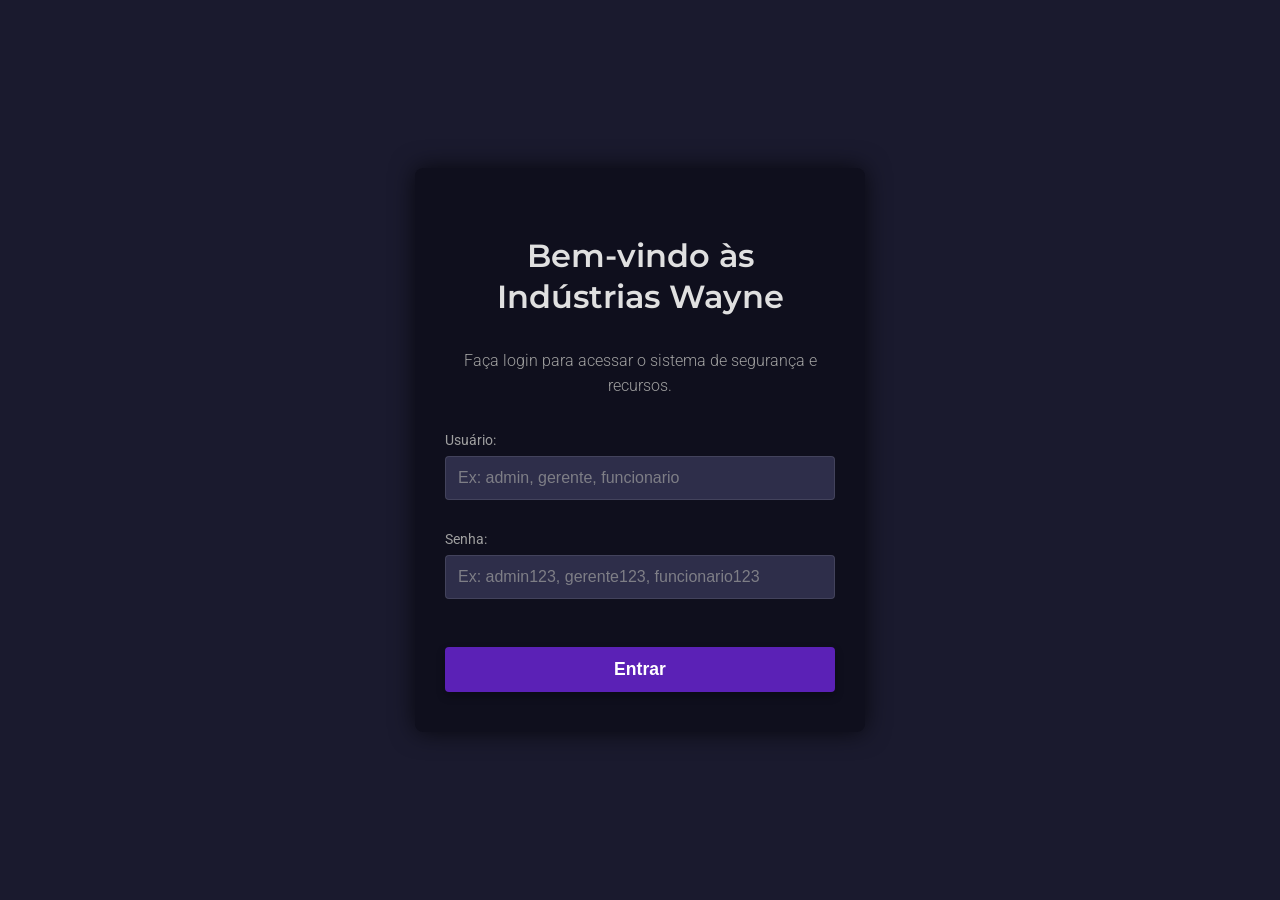
<file: frontend/public/index.html>
<!DOCTYPE html>
<html lang="pt-BR">
<head>
    <meta charset="UTF-8">
    <meta name="viewport" content="width=device-width, initial-scale=1.0">
    <title>Indústrias Wayne - Login</title>
    <link rel="stylesheet" href="css/style.css">
    <link rel="icon" href="data:image/svg+xml,%3Csvg xmlns='http://www.w3.org/2000/svg' viewBox='0 0 24 24' fill='%235B21B6'%3E%3Cpath d='M12 2C6.48 2 2 6.48 2 12s4.48 10 10 10 10-4.48 10-10S17.52 2 12 2zm-1 15h2v-6h-2v6zm0-8h2V7h-2v2z'/%3E%3C/svg%3E">
</head>
<body>
    <main>
        <div class="container auth-container">
            <h2>Bem-vindo às Indústrias Wayne</h2>
            <p style="color: var(--color-text-medium); margin-bottom: var(--spacing-lg);">Faça login para acessar o sistema de segurança e recursos.</p>
            <form id="loginForm">
                <div class="form-group">
                    <label for="username">Usuário:</label>
                    <input type="text" id="username" name="username" required placeholder="Ex: admin, gerente, funcionario">
                </div>

                <div class="form-group">
                    <label for="password">Senha:</label>
                    <input type="password" id="password" name="password" required placeholder="Ex: admin123, gerente123, funcionario123">
                </div>

                <button type="submit">Entrar</button>
            </form>
            <div id="message" class="message hidden" role="alert" aria-live="polite"></div>
        </div>
    </main>
    <script src="js/auth.js"></script>
</body>
</html>
</file>
<file: frontend/public/css/style.css>
@import url('https://fonts.googleapis.com/css2?family=Montserrat:wght@400;600;700&family=Roboto:wght@300;400;500;700&display=swap');


:root {
    --color-background-darkest: #0a0a1a; 
    --color-background-dark: #1a1a2e; 
    --color-surface-dark: #0f0f1d; 
    --color-surface-medium: #2e2e4a; 
    --color-surface-light: #4a4a6e; 

    --color-accent-primary: #5b21b6; 
    --color-accent-primary-hover: #6d28d9; 
    --color-accent-warning: #ffc107; 
    --color-accent-warning-hover: #e0a800;
    --color-accent-danger: #dc3545; 
    --color-accent-danger-hover: #c82333;
    --color-accent-info: #6c757d; 
    --color-accent-info-hover: #5a6268;

    --color-text-light: #e0e0e0; 
    --color-text-medium: #a0a0a0; 
    --color-text-dark: #333;

    --shadow-deep: 0 0 25px rgba(0, 0, 0, 0.7); 
    --shadow-medium: 0 4px 12px rgba(0, 0, 0, 0.4); 
    --border-subtle: 1px solid rgba(255, 255, 255, 0.1); 
    --border-main: 2px solid var(--color-surface-medium);

    --spacing-xxs: 4px;
    --spacing-xs: 8px;
    --spacing-sm: 12px;
    --spacing-md: 20px;
    --spacing-lg: 30px;
    --spacing-xl: 40px;
    --spacing-xxl: 60px;

    --border-radius-sm: 4px;
    --border-radius-md: 8px;
}

body {
    font-family: 'Roboto', sans-serif;
    margin: 0;
    padding: 0;
    background-color: var(--color-background-dark);
    color: var(--color-text-light);
    display: flex;
    flex-direction: column;
    min-height: 100vh;
    line-height: 1.6;
    font-weight: 300;
}

header {
    background-color: var(--color-surface-dark);
    padding: var(--spacing-md);
    text-align: center;
    border-bottom: var(--border-main);
    box-shadow: var(--shadow-medium);
    display: flex;
    flex-direction: column;
    align-items: center;
    justify-content: center;
}

header h1 {
    margin: 0 0 var(--spacing-md) 0;
    color: var(--color-text-light);
    font-family: 'Montserrat', sans-serif;
    font-weight: 700;
    font-size: 2.5em;
    letter-spacing: 0.05em;
}

.logout-container {
    width: 100%;
    text-align: center;
    margin-bottom: var(--spacing-md);
}

#logoutButton {
    background-color: var(--color-accent-info);
    color: white;
    padding: var(--spacing-xs) var(--spacing-sm);
    border: none;
    border-radius: var(--border-radius-sm);
    cursor: pointer;
    font-size: 0.9em;
    font-weight: 500; 
    transition: background-color 0.3s ease, transform 0.2s ease, box-shadow 0.3s ease;
    box-shadow: 0 2px 4px rgba(0, 0, 0, 0.2);
    display: inline-block; 
    margin-top: 0; 
}

#logoutButton:hover {
    background-color: var(--color-accent-info-hover);
    transform: scale(1.02);
}

nav {
    background-color: var(--color-surface-medium);
    padding: var(--spacing-sm) 0;
    text-align: center;
    box-shadow: 0 2px 8px rgba(0, 0, 0, 0.3);
    display: flex;
    justify-content: center;
    align-items: center;
    flex-wrap: wrap;
    width: 100%;
}

nav a {
    color: var(--color-text-light);
    text-decoration: none;
    padding: var(--spacing-sm) var(--spacing-md);
    margin: var(--spacing-xxs) var(--spacing-xs);
    border-radius: var(--border-radius-sm);
    transition: background-color 0.3s ease, color 0.3s ease;
    font-weight: 500;
    font-size: 1em;
}

nav a:hover,
nav a.active {
    background-color: var(--color-surface-light);
    color: white;
}

main {
    flex-grow: 1;
    padding: var(--spacing-lg) var(--spacing-md);
    display: flex;
    justify-content: center;
    align-items: flex-start;
}

.container {
    background-color: var(--color-surface-dark);
    padding: var(--spacing-lg);
    border-radius: var(--border-radius-md);
    box-shadow: var(--shadow-deep);
    width: 100%;
    max-width: 1000px;
    box-sizing: border-box;
    animation: fadeIn 0.8s ease-out;
}

@keyframes fadeIn {
    from { opacity: 0; transform: translateY(20px); }
    to { opacity: 1; transform: translateY(0); }
}

.auth-container {
    max-width: 450px;
    text-align: center;
    margin: auto;
    padding: var(--spacing-xl) var(--spacing-lg);
}

h2, h3 {
    color: var(--color-text-light);
    text-align: center;
    margin-bottom: var(--spacing-lg);
    font-family: 'Montserrat', sans-serif;
    font-weight: 600;
    line-height: 1.3;
}

h2 {
    font-size: 2em;
}

h3 {
    font-size: 1.6em;
    margin-top: var(--spacing-xl);
    border-bottom: 1px solid var(--color-surface-medium);
    padding-bottom: var(--spacing-xs);
    display: inline-block;
}

form {
    display: flex;
    flex-direction: column;
    gap: var(--spacing-md);
}

.form-group { 
    margin-bottom: var(--spacing-xs);
}

label {
    display: block; 
    margin-bottom: var(--spacing-xxs);
    color: var(--color-text-medium);
    font-size: 0.9em;
    font-weight: 400;
    text-align: left;
}

input[type="text"],
input[type="password"],
input[type="email"],
input[type="date"],
select {
    width: 100%;
    padding: var(--spacing-sm);
    border: var(--border-subtle);
    border-radius: var(--border-radius-sm);
    background-color: var(--color-surface-medium);
    color: var(--color-text-light);
    box-sizing: border-box;
    font-size: 1em;
    transition: border-color 0.3s ease, background-color 0.3s ease, box-shadow 0.3s ease;
    -webkit-appearance: none; 
    -moz-appearance: none;
    appearance: none;
}

input[type="text"]::placeholder,
input[type="password"]::placeholder,
input[type="email"]::placeholder {
    color: var(--color-text-medium);
    opacity: 0.7;
}

input[type="date"]::-webkit-calendar-picker-indicator {
    filter: invert(1);
}

input[type="text"]:focus,
input[type="password"]:focus,
input[type="email"]:focus,
input[type="date"]:focus,
select:focus {
    border-color: var(--color-accent-primary);
    background-color: #3d3d5f;
    outline: none;
    box-shadow: 0 0 0 3px rgba(91, 33, 182, 0.4);
}

button {
    background-color: var(--color-accent-primary);
    color: white;
    padding: var(--spacing-sm) var(--spacing-md);
    border: none;
    border-radius: var(--border-radius-sm);
    cursor: pointer;
    font-size: 1.1em;
    font-weight: 600;
    transition: background-color 0.3s ease, transform 0.2s ease, box-shadow 0.3s ease;
    width: 100%;
    margin-top: var(--spacing-md);
    box-shadow: 0 4px 8px rgba(0, 0, 0, 0.3);
}

button:hover {
    background-color: var(--color-accent-primary-hover);
    transform: translateY(-3px);
    box-shadow: 0 6px 12px rgba(0, 0, 0, 0.4);
}

button:active {
    transform: translateY(0);
    box-shadow: 0 2px 4px rgba(0, 0, 0, 0.2);
}

.message {
    margin-top: var(--spacing-md);
    padding: var(--spacing-sm) var(--spacing-md);
    border-radius: var(--border-radius-sm);
    text-align: center;
    font-weight: 500;
    opacity: 0;
    transition: opacity 0.5s ease-out;
    color: white;
}

.message.show {
    opacity: 1;
}

.message.success {
    background-color: var(--color-success);
}

.message.error {
    background-color: var(--color-accent-danger);
}

.hidden {
    display: none !important;
}

.dashboard-grid {
    display: grid;
    grid-template-columns: repeat(auto-fit, minmax(300px, 1fr));
    gap: var(--spacing-lg);
    margin-top: var(--spacing-xl);
}

.card {
    background-color: var(--color-surface-medium);
    padding: var(--spacing-md);
    border-radius: var(--border-radius-md);
    box-shadow: var(--shadow-medium);
    display: flex;
    flex-direction: column;
    justify-content: space-between;
}

.card h3 {
    color: var(--color-text-light);
    margin-top: 0;
    margin-bottom: var(--spacing-sm);
    font-size: 1.4em;
    text-align: left;
    border-bottom: none;
    padding-bottom: 0;
}

.card p, .card ul {
    font-size: 0.95em;
    color: var(--color-text-medium);
    margin: 0;
    padding: 0;
}

.card ul {
    list-style: none;
    margin-top: var(--spacing-sm);
}

.card li {
    padding: var(--spacing-xxs) 0;
    border-bottom: 1px dashed rgba(255, 255, 255, 0.08);
    font-size: 0.9em;
}

.card li:last-child {
    border-bottom: none;
}

#resourceTable {
    width: 100%;
    border-collapse: collapse;
    margin-top: var(--spacing-xl);
    background-color: var(--color-surface-medium);
    border-radius: var(--border-radius-md);
    overflow: hidden;
    box-shadow: var(--shadow-medium);
}

#resourceTable th,
#resourceTable td {
    border: var(--border-subtle);
    padding: var(--spacing-sm) var(--spacing-md);
    text-align: left;
    color: var(--color-text-light);
    font-size: 0.9em;
}

#resourceTable th {
    background-color: var(--color-accent-primary);
    color: white;
    font-weight: 600;
    text-transform: uppercase;
    letter-spacing: 0.03em;
}

#resourceTable tbody tr:nth-child(even) {
    background-color: rgba(255, 255, 255, 0.05);
}

#resourceTable tbody tr:hover {
    background-color: var(--color-surface-light);
    cursor: pointer;
}

.action-buttons button {
    width: auto;
    padding: 8px 12px;
    margin-right: var(--spacing-xs);
    font-size: 0.85em;
    font-weight: 500;
    box-shadow: 0 2px 4px rgba(0, 0, 0, 0.2);
    margin-top: 0; 
}

.action-buttons button:last-child {
    margin-right: 0;
}

.edit-button {
    background-color: var(--color-accent-warning);
    color: var(--color-text-dark); 
}

.edit-button:hover {
    background-color: var(--color-accent-warning-hover);
}

.delete-button {
    background-color: var(--color-accent-danger);
}

.delete-button:hover {
    background-color: var(--color-accent-danger-hover);
}

@media (max-width: 900px) {
    .container {
        padding: var(--spacing-md);
    }
    .dashboard-grid {
        grid-template-columns: 1fr; 
    }
}

@media (max-width: 768px) {
    header h1 {
        font-size: 1.8em;
    }
    header {
        padding-bottom: var(--spacing-md); 
    }
    .logout-container {
        margin-top: var(--spacing-sm);
        margin-bottom: var(--spacing-sm); 
    }
    #logoutButton {
        width: calc(100% - (var(--spacing-md) * 2)); 
        display: block; 
        margin: 0 auto; 
    }
    nav {
        flex-direction: column;
        align-items: center;
        padding-top: var(--spacing-md);
        padding-bottom: var(--spacing-md);
    }
    nav a {
        display: block;
        margin: var(--spacing-xxs) 0;
    }
    main {
        padding: var(--spacing-md) var(--spacing-xs);
    }
    .auth-container {
        padding: var(--spacing-lg) var(--spacing-md);
    }

    #resourceTable th,
    #resourceTable td {
        padding: var(--spacing-sm);
        font-size: 0.85em;
    }

    h2 {
        font-size: 1.8em;
    }

    h3 {
        font-size: 1.4em;
    }
}

@media (max-width: 480px) {
    header h1 {
        font-size: 1.5em;
    }
    nav a {
        padding: 8px 15px;
    }
    button {
        padding: 10px 15px;
        font-size: 1em;
    }
    .action-buttons button {
        display: block;
        width: 100%;
        margin-bottom: var(--spacing-xs);
        margin-right: 0;
    }
    .message {
        font-size: 0.9em;
        padding: var(--spacing-xs);
    }
}
</file>
